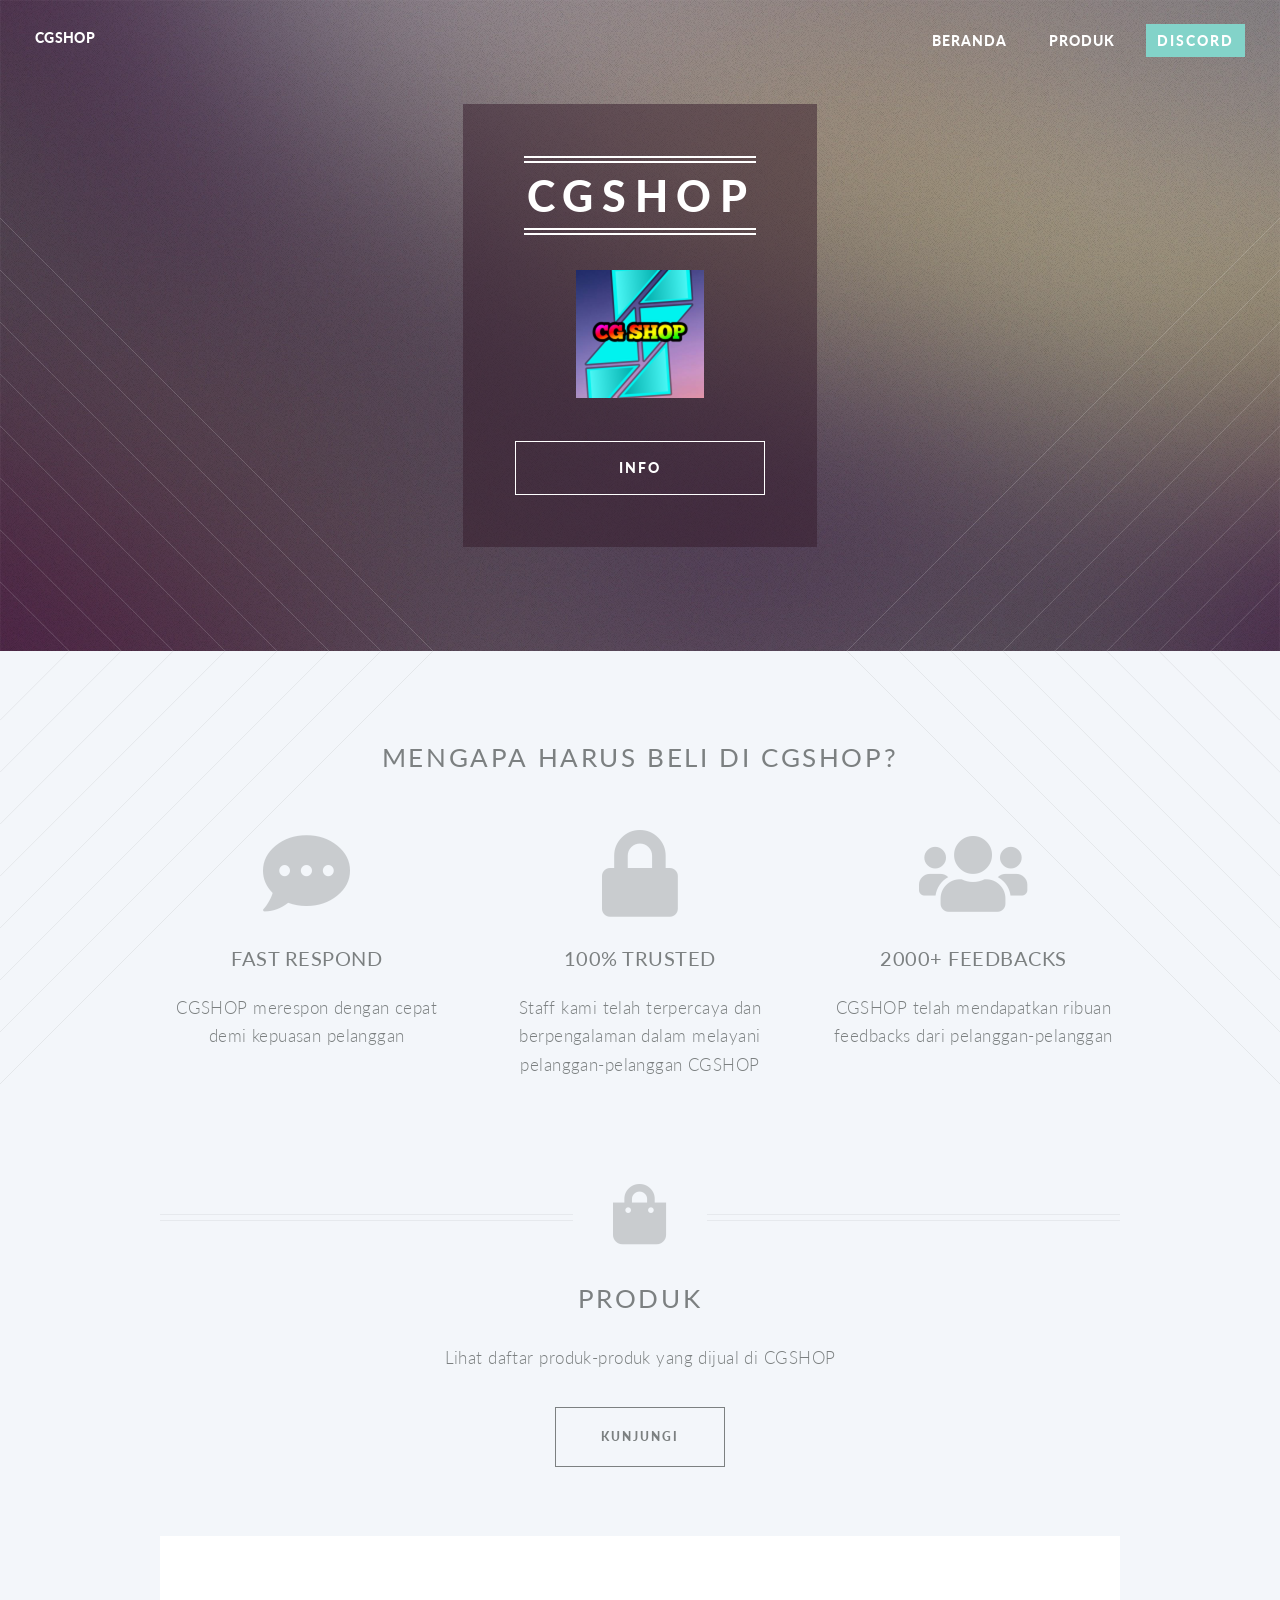
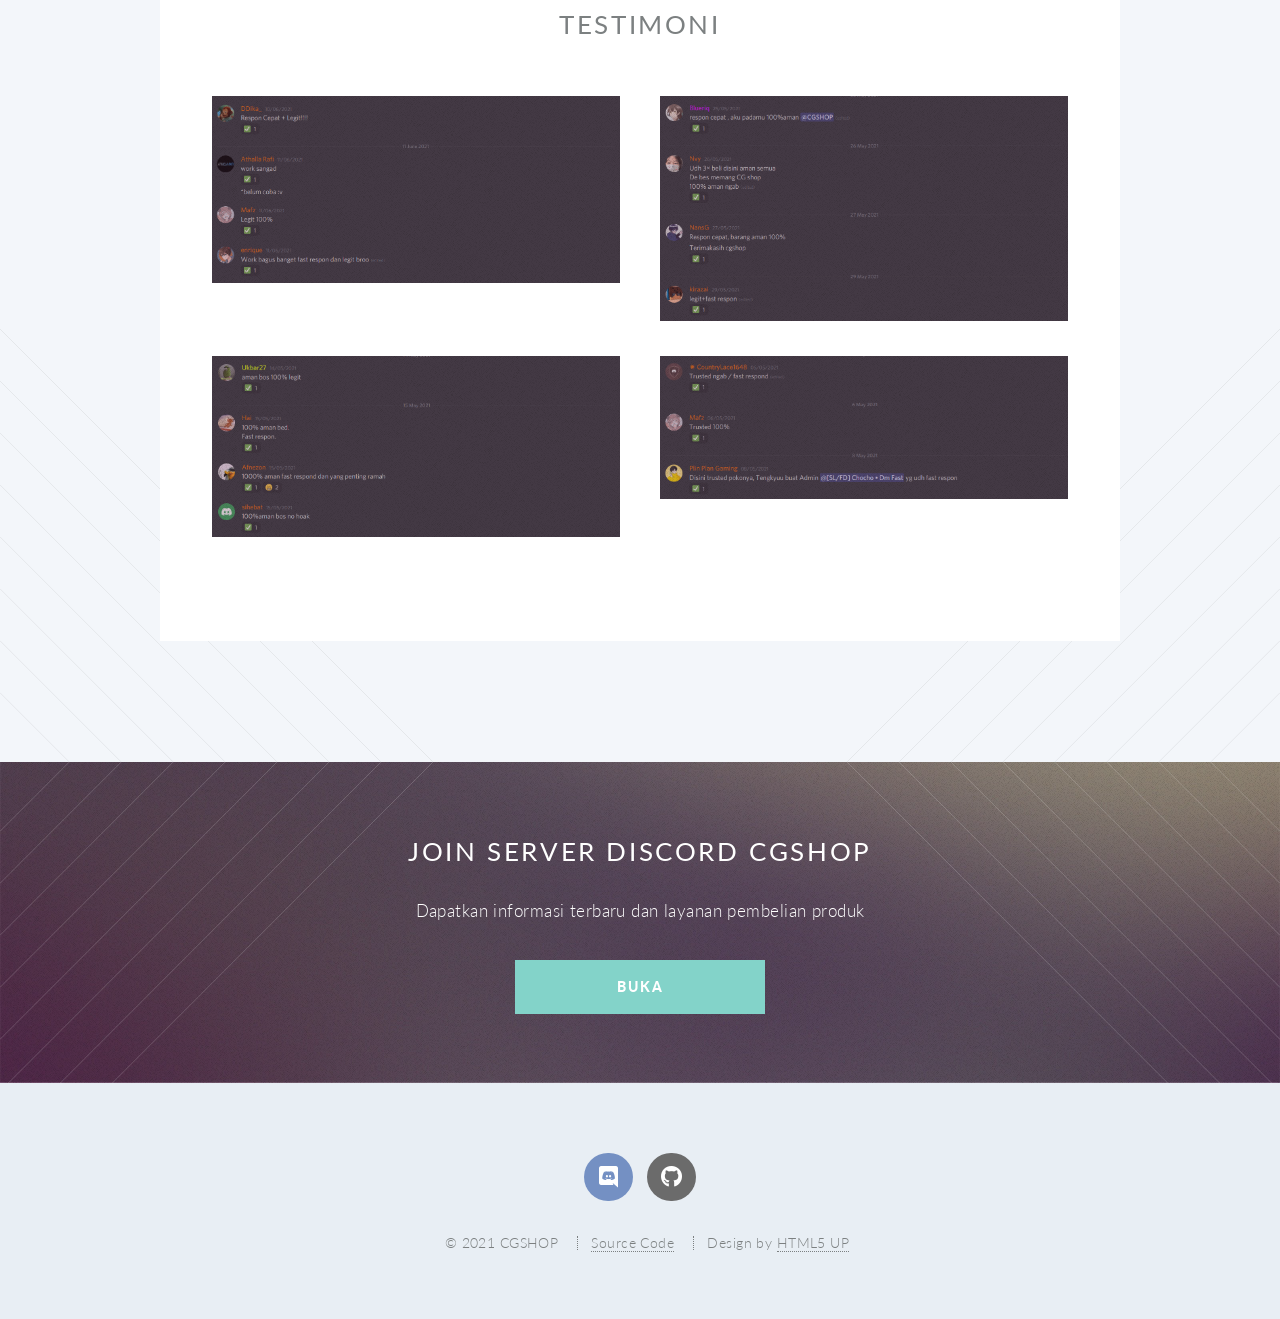
<file: index.html>
<!DOCTYPE HTML>
<!--
	Twenty by HTML5 UP
	html5up.net | @ajlkn
	Free for personal and commercial use under the CCA 3.0 license (html5up.net/license)
-->
<html>
	<head>
		<script data-ad-client="ca-pub-7359692508329150" async src="https://pagead2.googlesyndication.com/pagead/js/adsbygoogle.js"></script>
		<title>Beranda - CGSHOP</title>
		<meta charset="utf-8" />
		<meta name="viewport" content="width=device-width, initial-scale=1, user-scalable=no" />
		<meta property="og:site_name" content="WWW.CGSHOP.ORG" />
		<meta property="og:title" content="CGSHOP" />
		<meta property="og:description" content="sebuah toko produk / jasa digital dengan kualitas tinggi termurah di Indonesia dengan harga terjangkau ini banyak costumer  kami yang sangat senang dengan produk / jasa kami" />
		<meta property="og:image" content="/images/image.jpg" />
		<link rel="stylesheet" href="assets/css/main.css" />
		<link rel="shortcut icon" type="image/x-icon" href="favicon.ico" />
		<noscript><link rel="stylesheet" href="assets/css/noscript.css" /></noscript>
	</head>
	<body class="index is-preload">
		<div id="page-wrapper">

			<!-- Header -->
				<header id="header" class="alt">
					<h1 id="logo"><a href="./">CGSHOP</a></h1>
					<nav id="nav">
						<ul>
							<li class="current"><a href="./">Beranda</a></li>
							<li class="current"><a href="produk.html">Produk</a></li>
							<li><a href="https://discord.gg/S3TJFVv4W3" target="_blank" class="button primary">Discord</a></li>
						</ul>
					</nav>
				</header>

			<!-- Banner -->
				<section id="banner">

					<!--
						".inner" is set up as an inline-block so it automatically expands
						in both directions to fit whatever's inside it. This means it won't
						automatically wrap lines, so be sure to use line breaks where
						appropriate (<br />).
					-->
					<div class="inner">

						<header>
							<h2>CGSHOP</h2>
						</header>
						<p><img src="images/logo.png"></p>
						<footer>
							<ul class="buttons stacked">
								<li><a href="#main" class="button fit scrolly">Info</a></li>
							</ul>
						</footer>

					</div>

				</section>

			<!-- Main -->
				<article id="main">

					<!-- Two -->
						<section class="wrapper style1 container special">
							<h2><strong>Mengapa harus beli di CGSHOP?</strong></h2><br />
							<div class="row">
								<div class="col-4 col-12-narrower">

									<section>
										<span class="icon solid featured fa-comment-dots"></span>
										<header>
											<h3><strong>Fast Respond</strong></h3>
										</header>
										<p>CGSHOP merespon dengan cepat demi kepuasan pelanggan</p>
									</section>

								</div>
								<div class="col-4 col-12-narrower">

									<section>
										<span class="icon solid featured fa-lock"></span>
										<header>
											<h3><strong>100% Trusted</strong></h3>
										</header>
										<p>Staff kami telah terpercaya dan berpengalaman dalam melayani pelanggan-pelanggan CGSHOP</p>
									</section>

								</div>
								<div class="col-4 col-12-narrower">

									<section>
										<span class="icon solid featured fa-users"></span>
										<header>
											<h3><strong>2000+ Feedbacks</strong></h3>
										</header>
										<p>CGSHOP telah mendapatkan ribuan feedbacks dari pelanggan-pelanggan</p>
									</section>

								</div>
							</div>
						</section>

						<header class="special container">

							<header>
								<span class="icon solid fa-shopping-bag"></span>
								<h2><strong>Produk</strong></h2>
								<p>Lihat daftar produk-produk yang dijual di CGSHOP</p>
							</header><p></p>
							<footer>
								<ul class="buttons">
									<li><a href="produk.html" class="button small">Kunjungi</a></li>
								</ul>
							</footer>

						</header>

					<!-- Three -->
						<section class="wrapper style3 container special">

							<header class="major">
								<h2><strong>Testimoni</strong></h2>
							</header>

							<div class="row">
								<div class="col-6 col-12-narrower">
									<a class="image featured"><img src="images/testimoni1.png" alt="" /></a>
								</div>
								<div class="col-6 col-12-narrower">
									<a class="image featured"><img src="images/testimoni2.png" alt="" /></a>
								</div>
							</div>
							<div class="row">
								<div class="col-6 col-12-narrower">
									<a class="image featured"><img src="images/testimoni3.png" alt="" /></a>
								</div>
								<div class="col-6 col-12-narrower">
									<a class="image featured"><img src="images/testimoni4.png" alt="" /></a>
								</div>
							</div>

						</section>

				</article>

			<!-- CTA -->
				<section id="cta">

					<header>
						<h2><strong>Join server Discord CGSHOP</strong></h2>
						<p>Dapatkan informasi terbaru dan layanan pembelian produk</p>
					</header>
					<footer>
						<ul class="buttons">
							<li><a href="https://discord.gg/S3TJFVv4W3" target="_blank" class="button primary">Buka</a></li>
						</ul>
					</footer>

				</section>

			<!-- Footer -->
				<footer id="footer"></footer>

		</div>

		<!-- Scripts -->
			<script src="assets/js/jquery.min.js"></script>
			<script src="assets/js/jquery.dropotron.min.js"></script>
			<script src="assets/js/jquery.scrolly.min.js"></script>
			<script src="assets/js/jquery.scrollex.min.js"></script>
			<script src="assets/js/browser.min.js"></script>
			<script src="assets/js/breakpoints.min.js"></script>
			<script src="assets/js/util.js"></script>
			<script src="assets/js/main.js"></script>

			<script>
				$(function () {
					$("#footer").load("assets/includes/footer.html");
				});
			</script>

	</body>
</html>
</file>
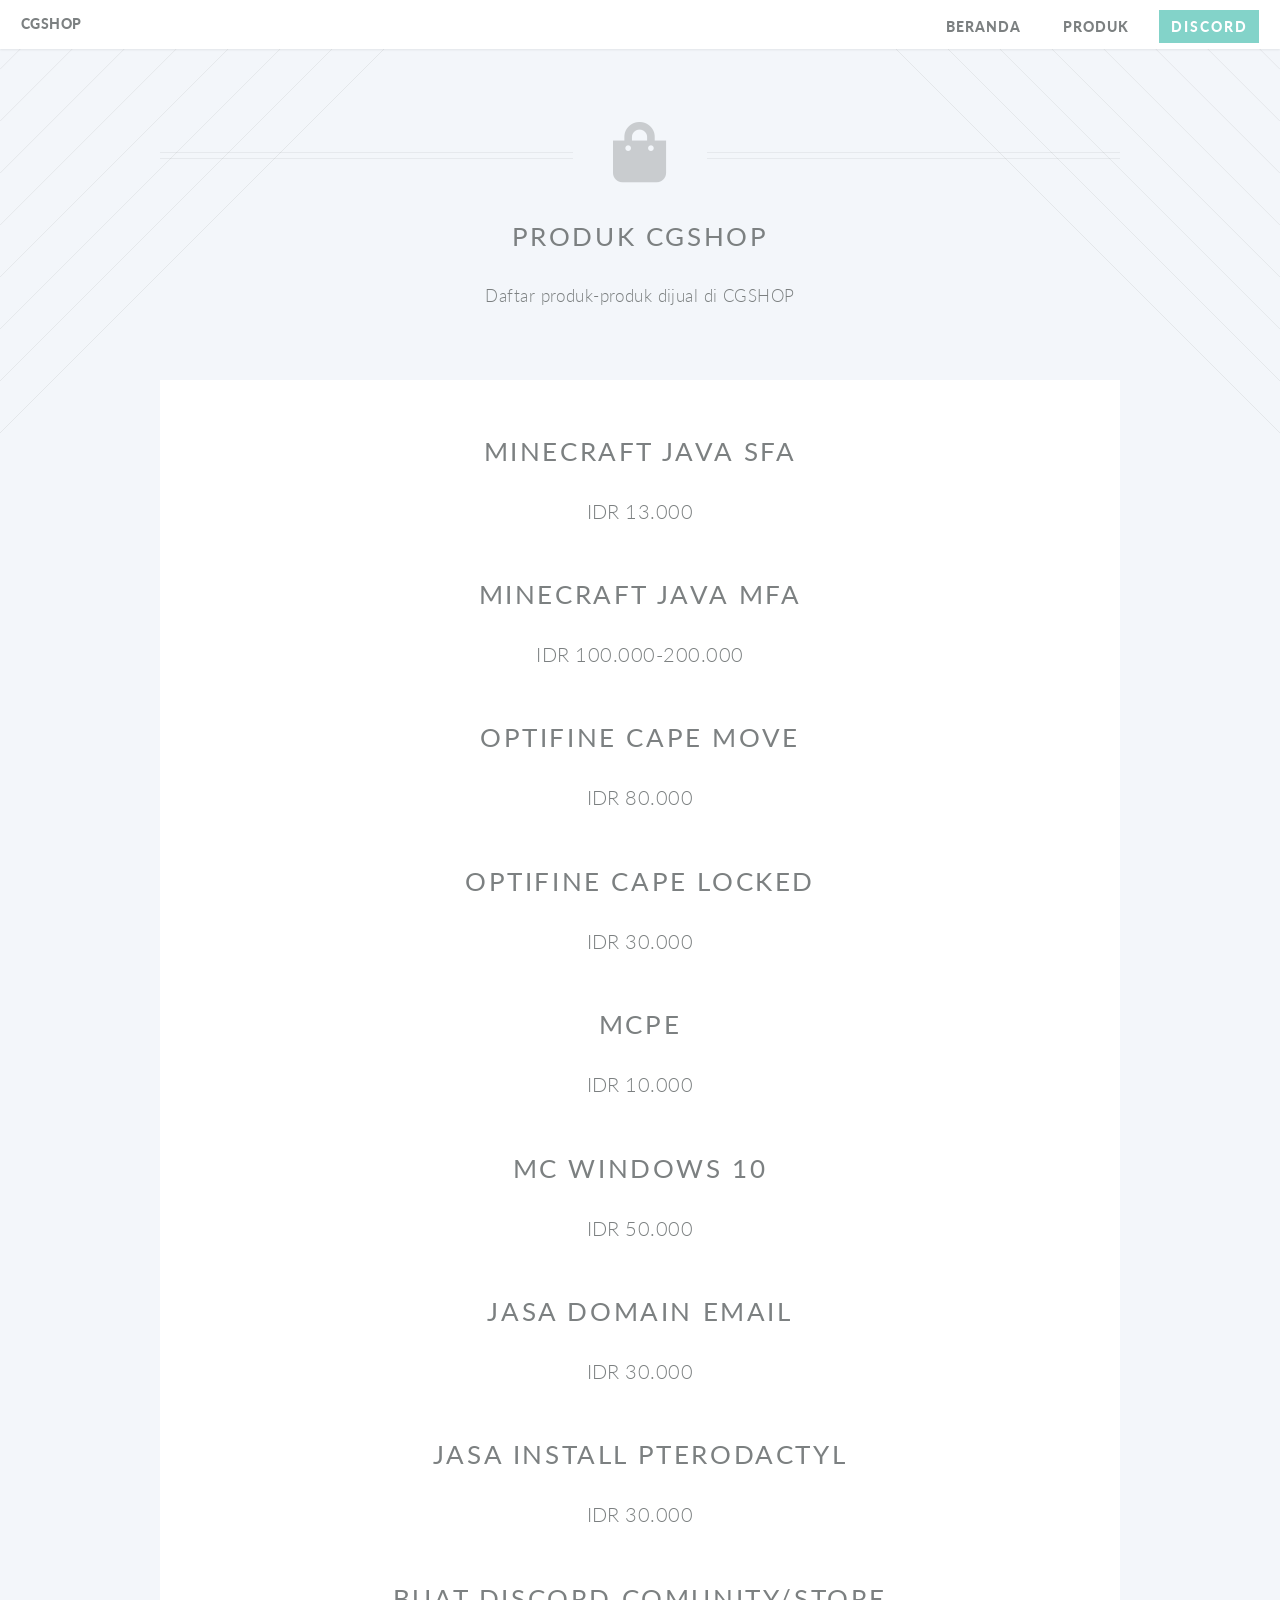
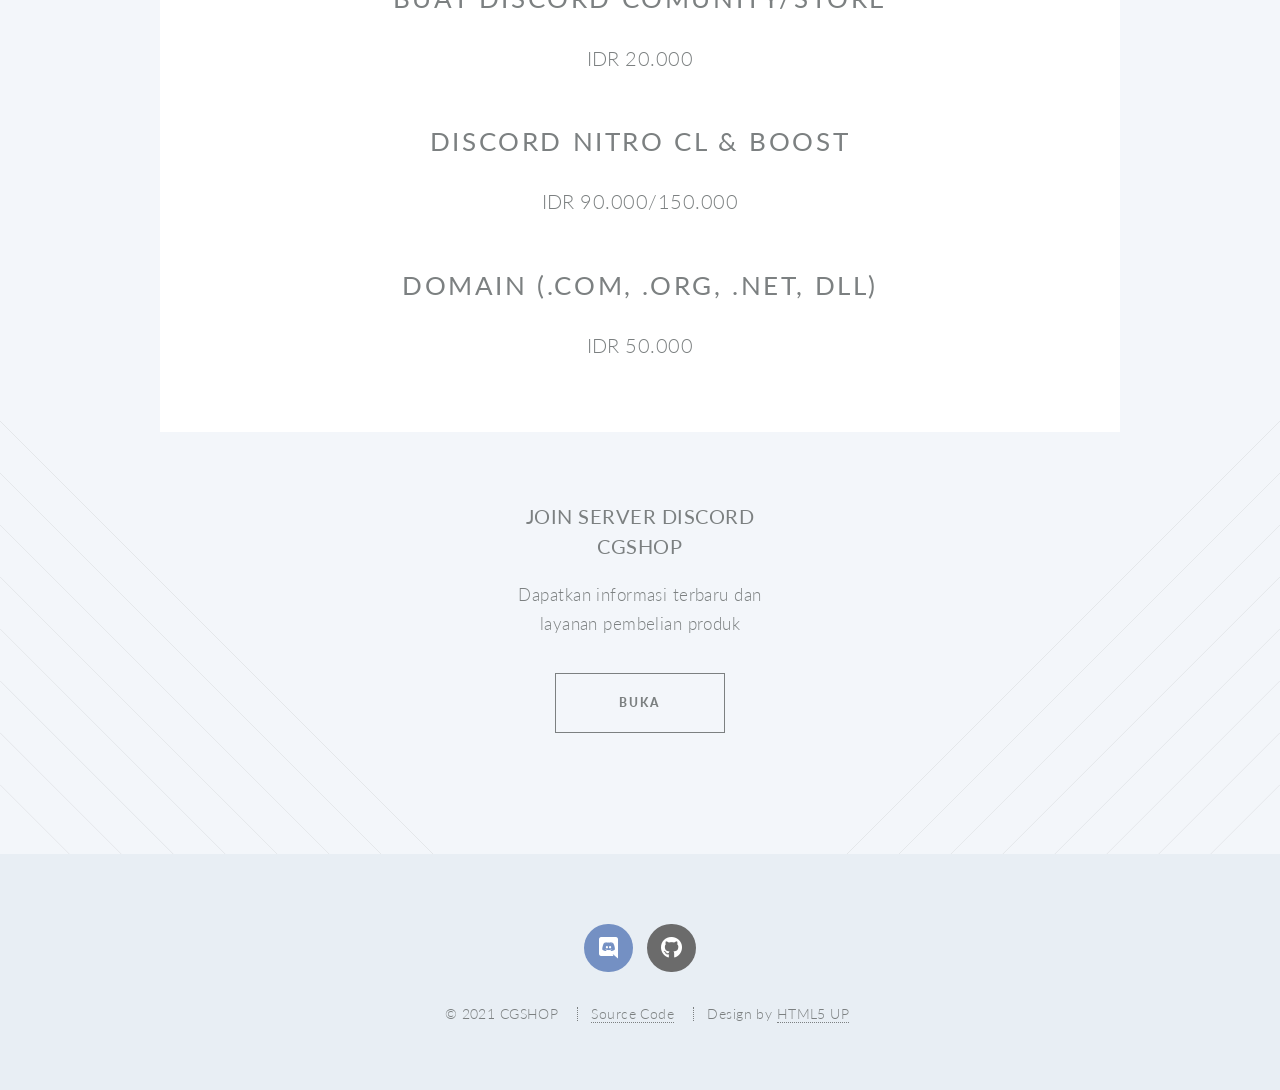
<file: produk.html>
<!DOCTYPE HTML>
<!--
	Twenty by HTML5 UP
	html5up.net | @ajlkn
	Free for personal and commercial use under the CCA 3.0 license (html5up.net/license)
-->
<html>
	<head>
		<title>Produk - CGSHOP</title>
		<meta charset="utf-8" />
		<meta name="viewport" content="width=device-width, initial-scale=1, user-scalable=no" />
		<meta property="og:site_name" content="CGSHOP" />
		<meta property="og:title" content="Produk - CGSHOP" />
		<meta property="og:description" content="Daftar produk-produk dijual di CGSHOP" />
		<meta property="og:image" content="/images/image.jpg" />
		<link rel="stylesheet" href="assets/css/main.css" />
		<link rel="shortcut icon" type="image/x-icon" href="favicon.ico" />
		<noscript><link rel="stylesheet" href="assets/css/noscript.css" /></noscript>
	</head>
	<body class="no-sidebar is-preload">
		<div id="page-wrapper">

			<!-- Header -->
				<header id="header">
					<h1 id="logo"><a href="./">CGSHOP</a></h1>
					<nav id="nav">
						<ul>
							<li class="current"><a href="./">Beranda</a></li>
							<li class="current"><a href="produk.html">Produk</a></li>
							<li><a href="https://discord.gg/S3TJFVv4W3" target="_blank" class="button primary">Discord</a></li>
						</ul>
					</nav>
				</header>

			<!-- Main -->
				<article id="main">

					<header class="special container">
						<span class="icon solid fa-shopping-bag"></span>
						<h2><strong>Produk CGSHOP</strong></h2>
						<p>Daftar produk-produk dijual di CGSHOP</p>
					</header>

					<!-- One -->
						<section class="wrapper style4 container">

							<!-- Content -->
								<div class="content" style="text-align: center;">
									<section>
										<header>
											<h2><strong>Minecraft Java SFA</strong></h2>
										</header>
										<h3>IDR 13.000</h3>
									</section><br />
									<section>
										<header>
											<h2><strong>Minecraft Java MFA</strong></h2>
										</header>
										<h3>IDR 100.000-200.000</h3>
									</section><br />
									<section>
										<header>
											<h2><strong>OptiFine Cape Move</strong></h2>
										</header>
										<h3>IDR 80.000</h3>
									</section><br />
									<section>
										<header>
											<h2><strong>OptiFine Cape Locked</strong></h2>
										</header>
										<h3>IDR 30.000</h3>
									</section><br />
									<section>
										<header>
											<h2><strong>MCPE</strong></h2>
										</header>
										<h3>IDR 10.000</h3>
									</section><br />
									<section>
										<header>
											<h2><strong>MC Windows 10</strong></h2>
										</header>
										<h3>IDR 50.000</h3>
									</section><br />
									<section>
										<header>
											<h2><strong>Jasa Domain Email</strong></h2>
										</header>
										<h3>IDR 30.000</h3>
									</section><br />
									<section>
										<header>
											<h2><strong>Jasa Install Pterodactyl</strong></h2>
										</header>
										<h3>IDR 30.000</h3>
									</section><br />
									<section>
										<header>
											<h2><strong>Buat Discord Comunity/Store</strong></h2>
										</header>
										<h3>IDR 20.000</h3>
									</section><br />
									<section>
										<header>
											<h2><strong>Discord Nitro Cl & Boost</strong></h2>
										</header>
										<h3>IDR 90.000/150.000</h3>
									</section><br />
									<section>
										<header>
											<h2><strong>Domain (.com, .org, .net, dll)</strong></h2>
										</header>
										<h3>IDR 50.000</h3>
									</section>
								</div>

						</section>

					<!-- Two -->
						<section class="wrapper style1 container special">
							<div class="row">
								<div class="col-4 col-12-narrower" style="margin: auto;">

									<section>
										<header>
											<h3><strong>Join server Discord CGSHOP</strong></h3>
										</header>
										<p>Dapatkan informasi terbaru dan layanan pembelian produk</p>
										<footer>
											<ul class="buttons">
												<li><a href="https://discord.gg/S3TJFVv4W3" target="_blank" class="button small">Buka</a></li>
											</ul>
										</footer>
									</section>

								</div>
							</div>
						</section>

				</article>

			<!-- Footer -->
				<footer id="footer"></footer>

		</div>

		<!-- Scripts -->
			<script src="assets/js/jquery.min.js"></script>
			<script src="assets/js/jquery.dropotron.min.js"></script>
			<script src="assets/js/jquery.scrolly.min.js"></script>
			<script src="assets/js/jquery.scrollex.min.js"></script>
			<script src="assets/js/browser.min.js"></script>
			<script src="assets/js/breakpoints.min.js"></script>
			<script src="assets/js/util.js"></script>
			<script src="assets/js/main.js"></script>

			<script>
				$(function () {
					$("#footer").load("assets/includes/footer.html");
				});
			</script>

	</body>
</html>
</file>
<file: assets/css/noscript.css>
/*
	Twenty by HTML5 UP
	html5up.net | @ajlkn
	Free for personal and commercial use under the CCA 3.0 license (html5up.net/license)
*/

/* Banner */

	#banner .inner {
		opacity: 1;
	}
</file>
<file: assets/css/main.css>
@import url("fontawesome-all.min.css");
@import url("https://fonts.googleapis.com/css?family=Lato:300,400,900");

/*
	Twenty by HTML5 UP
	html5up.net | @ajlkn
	Free for personal and commercial use under the CCA 3.0 license (html5up.net/license)
*/

html, body, div, span, applet, object,
iframe, h1, h2, h3, h4, h5, h6, p, blockquote,
pre, a, abbr, acronym, address, big, cite,
code, del, dfn, em, img, ins, kbd, q, s, samp,
small, strike, strong, sub, sup, tt, var, b,
u, i, center, dl, dt, dd, ol, ul, li, fieldset,
form, label, legend, table, caption, tbody,
tfoot, thead, tr, th, td, article, aside,
canvas, details, embed, figure, figcaption,
footer, header, hgroup, menu, nav, output, ruby,
section, summary, time, mark, audio, video {
	margin: 0;
	padding: 0;
	border: 0;
	font-size: 100%;
	font: inherit;
	vertical-align: baseline;
	-webkit-touch-callout: none;
	-webkit-user-select: none;
	-khtml-user-select: none;
	-moz-user-select: none;
	-ms-user-select: none;
	user-select: none;}

article, aside, details, figcaption, figure,
footer, header, hgroup, menu, nav, section {
	display: block;}

body {
	line-height: 1;
}

ol, ul {
	list-style: none;
}

blockquote, q {
	quotes: none;
}

	blockquote:before, blockquote:after, q:before, q:after {
		content: '';
		content: none;
	}

table {
	border-collapse: collapse;
	border-spacing: 0;
}

body {
	-webkit-text-size-adjust: none;
}

mark {
	background-color: transparent;
	color: inherit;
}

input::-moz-focus-inner {
	border: 0;
	padding: 0;
}

input, select, textarea {
	-moz-appearance: none;
	-webkit-appearance: none;
	-ms-appearance: none;
	appearance: none;
}

/* Basic */

	html {
		box-sizing: border-box;
	}

	*, *:before, *:after {
		box-sizing: inherit;
	}

	body {
		background: #f3f6fa;
	}

		body.is-preload *, body.is-preload *:before, body.is-preload *:after {
			-moz-animation: none !important;
			-webkit-animation: none !important;
			-ms-animation: none !important;
			animation: none !important;
			-moz-transition: none !important;
			-webkit-transition: none !important;
			-ms-transition: none !important;
			transition: none !important;
		}

	body, input, select, textarea {
		color: #7c8081;
		font-family: 'Lato', sans-serif;
		font-size: 15pt;
		font-weight: 300;
		letter-spacing: 0.025em;
		line-height: 1.75em;
	}

	a {
		-moz-transition: color 0.2s ease-in-out, border-color 0.2s ease-in-out, background-color 0.2s ease-in-out;
		-webkit-transition: color 0.2s ease-in-out, border-color 0.2s ease-in-out, background-color 0.2s ease-in-out;
		-ms-transition: color 0.2s ease-in-out, border-color 0.2s ease-in-out, background-color 0.2s ease-in-out;
		transition: color 0.2s ease-in-out, border-color 0.2s ease-in-out, background-color 0.2s ease-in-out;
		color: #3fb1a3;
		text-decoration: none;
		border-bottom: dotted 1px;
	}

		a:hover {
			border-bottom-color: transparent;
		}

	strong, b {
		font-weight: 400;
	}

	p, ul, ol, dl, table, blockquote {
		margin: 0 0 2em 0;
	}

	h1, h2, h3, h4, h5, h6 {
		color: inherit;
		font-weight: 300;
		line-height: 1.75em;
		margin-bottom: 1em;
		text-transform: uppercase;
	}

		h1 a, h2 a, h3 a, h4 a, h5 a, h6 a {
			color: inherit;
			text-decoration: none;
			border: 0;
		}

	h2 {
		font-size: 1.5em;
		letter-spacing: 0.1em;
	}

	h3 {
		font-size: 1.15em;
		letter-spacing: 0.025em;
	}

	sub {
		font-size: 0.8em;
		position: relative;
		top: 0.5em;
	}

	sup {
		font-size: 0.8em;
		position: relative;
		top: -0.5em;
	}

	hr {
		border-top: solid 1px rgba(124, 128, 129, 0.2);
		border: 0;
		margin-bottom: 1.5em;
	}

	blockquote {
		border-left: solid 0.5em rgba(124, 128, 129, 0.2);
		font-style: italic;
		padding: 1em 0 1em 2em;
	}

/* Container */

	.container {
		margin: 0 auto;
		max-width: 100%;
		width: 1400px;
	}

		.container.medium {
			width: 1050px;
		}

		@media screen and (max-width: 1680px) {

			.container {
				width: 1200px;
			}

				.container.medium {
					width: 900px;
				}

		}

		@media screen and (max-width: 1280px) {

			.container {
				width: 960px;
			}

				.container.medium {
					width: 735px;
				}

		}

		@media screen and (max-width: 980px) {

			.container {
				width: 95%;
			}

				.container.medium {
					width: 71.25%;
				}

		}

		@media screen and (max-width: 840px) {

			.container {
				width: 95%;
			}

				.container.medium {
					width: 95%;
				}

		}

		@media screen and (max-width: 736px) {

			.container {
				width: 100%;
			}

				.container.medium {
					width: 100%;
				}

		}

/* Row */

	.row {
		display: flex;
		flex-wrap: wrap;
		box-sizing: border-box;
		align-items: stretch;
	}

		.row > * {
			box-sizing: border-box;
		}

		.row.gtr-uniform > * > :last-child {
			margin-bottom: 0;
		}

		.row.aln-left {
			justify-content: flex-start;
		}

		.row.aln-center {
			justify-content: center;
		}

		.row.aln-right {
			justify-content: flex-end;
		}

		.row.aln-top {
			align-items: flex-start;
		}

		.row.aln-middle {
			align-items: center;
		}

		.row.aln-bottom {
			align-items: flex-end;
		}

		.row > .imp {
			order: -1;
		}

		.row > .col-1 {
			width: 8.33333%;
		}

		.row > .off-1 {
			margin-left: 8.33333%;
		}

		.row > .col-2 {
			width: 16.66667%;
		}

		.row > .off-2 {
			margin-left: 16.66667%;
		}

		.row > .col-3 {
			width: 25%;
		}

		.row > .off-3 {
			margin-left: 25%;
		}

		.row > .col-4 {
			width: 33.33333%;
		}

		.row > .off-4 {
			margin-left: 33.33333%;
		}

		.row > .col-5 {
			width: 41.66667%;
		}

		.row > .off-5 {
			margin-left: 41.66667%;
		}

		.row > .col-6 {
			width: 50%;
		}

		.row > .off-6 {
			margin-left: 50%;
		}

		.row > .col-7 {
			width: 58.33333%;
		}

		.row > .off-7 {
			margin-left: 58.33333%;
		}

		.row > .col-8 {
			width: 66.66667%;
		}

		.row > .off-8 {
			margin-left: 66.66667%;
		}

		.row > .col-9 {
			width: 75%;
		}

		.row > .off-9 {
			margin-left: 75%;
		}

		.row > .col-10 {
			width: 83.33333%;
		}

		.row > .off-10 {
			margin-left: 83.33333%;
		}

		.row > .col-11 {
			width: 91.66667%;
		}

		.row > .off-11 {
			margin-left: 91.66667%;
		}

		.row > .col-12 {
			width: 100%;
		}

		.row > .off-12 {
			margin-left: 100%;
		}

		.row.gtr-0 {
			margin-top: 0px;
			margin-left: 0px;
		}

			.row.gtr-0 > * {
				padding: 0px 0 0 0px;
			}

			.row.gtr-0.gtr-uniform {
				margin-top: 0px;
			}

				.row.gtr-0.gtr-uniform > * {
					padding-top: 0px;
				}

		.row.gtr-25 {
			margin-top: -12.5px;
			margin-left: -12.5px;
		}

			.row.gtr-25 > * {
				padding: 12.5px 0 0 12.5px;
			}

			.row.gtr-25.gtr-uniform {
				margin-top: -12.5px;
			}

				.row.gtr-25.gtr-uniform > * {
					padding-top: 12.5px;
				}

		.row.gtr-50 {
			margin-top: -25px;
			margin-left: -25px;
		}

			.row.gtr-50 > * {
				padding: 25px 0 0 25px;
			}

			.row.gtr-50.gtr-uniform {
				margin-top: -25px;
			}

				.row.gtr-50.gtr-uniform > * {
					padding-top: 25px;
				}

		.row {
			margin-top: -50px;
			margin-left: -50px;
		}

			.row > * {
				padding: 50px 0 0 50px;
			}

			.row.gtr-uniform {
				margin-top: -50px;
			}

				.row.gtr-uniform > * {
					padding-top: 50px;
				}

		.row.gtr-150 {
			margin-top: -75px;
			margin-left: -75px;
		}

			.row.gtr-150 > * {
				padding: 75px 0 0 75px;
			}

			.row.gtr-150.gtr-uniform {
				margin-top: -75px;
			}

				.row.gtr-150.gtr-uniform > * {
					padding-top: 75px;
				}

		.row.gtr-200 {
			margin-top: -100px;
			margin-left: -100px;
		}

			.row.gtr-200 > * {
				padding: 100px 0 0 100px;
			}

			.row.gtr-200.gtr-uniform {
				margin-top: -100px;
			}

				.row.gtr-200.gtr-uniform > * {
					padding-top: 100px;
				}

		@media screen and (max-width: 1680px) {

			.row {
				display: flex;
				flex-wrap: wrap;
				box-sizing: border-box;
				align-items: stretch;
			}

				.row > * {
					box-sizing: border-box;
				}

				.row.gtr-uniform > * > :last-child {
					margin-bottom: 0;
				}

				.row.aln-left {
					justify-content: flex-start;
				}

				.row.aln-center {
					justify-content: center;
				}

				.row.aln-right {
					justify-content: flex-end;
				}

				.row.aln-top {
					align-items: flex-start;
				}

				.row.aln-middle {
					align-items: center;
				}

				.row.aln-bottom {
					align-items: flex-end;
				}

				.row > .imp-wide {
					order: -1;
				}

				.row > .col-1-wide {
					width: 8.33333%;
				}

				.row > .off-1-wide {
					margin-left: 8.33333%;
				}

				.row > .col-2-wide {
					width: 16.66667%;
				}

				.row > .off-2-wide {
					margin-left: 16.66667%;
				}

				.row > .col-3-wide {
					width: 25%;
				}

				.row > .off-3-wide {
					margin-left: 25%;
				}

				.row > .col-4-wide {
					width: 33.33333%;
				}

				.row > .off-4-wide {
					margin-left: 33.33333%;
				}

				.row > .col-5-wide {
					width: 41.66667%;
				}

				.row > .off-5-wide {
					margin-left: 41.66667%;
				}

				.row > .col-6-wide {
					width: 50%;
				}

				.row > .off-6-wide {
					margin-left: 50%;
				}

				.row > .col-7-wide {
					width: 58.33333%;
				}

				.row > .off-7-wide {
					margin-left: 58.33333%;
				}

				.row > .col-8-wide {
					width: 66.66667%;
				}

				.row > .off-8-wide {
					margin-left: 66.66667%;
				}

				.row > .col-9-wide {
					width: 75%;
				}

				.row > .off-9-wide {
					margin-left: 75%;
				}

				.row > .col-10-wide {
					width: 83.33333%;
				}

				.row > .off-10-wide {
					margin-left: 83.33333%;
				}

				.row > .col-11-wide {
					width: 91.66667%;
				}

				.row > .off-11-wide {
					margin-left: 91.66667%;
				}

				.row > .col-12-wide {
					width: 100%;
				}

				.row > .off-12-wide {
					margin-left: 100%;
				}

				.row.gtr-0 {
					margin-top: 0px;
					margin-left: 0px;
				}

					.row.gtr-0 > * {
						padding: 0px 0 0 0px;
					}

					.row.gtr-0.gtr-uniform {
						margin-top: 0px;
					}

						.row.gtr-0.gtr-uniform > * {
							padding-top: 0px;
						}

				.row.gtr-25 {
					margin-top: -10px;
					margin-left: -10px;
				}

					.row.gtr-25 > * {
						padding: 10px 0 0 10px;
					}

					.row.gtr-25.gtr-uniform {
						margin-top: -10px;
					}

						.row.gtr-25.gtr-uniform > * {
							padding-top: 10px;
						}

				.row.gtr-50 {
					margin-top: -20px;
					margin-left: -20px;
				}

					.row.gtr-50 > * {
						padding: 20px 0 0 20px;
					}

					.row.gtr-50.gtr-uniform {
						margin-top: -20px;
					}

						.row.gtr-50.gtr-uniform > * {
							padding-top: 20px;
						}

				.row {
					margin-top: -40px;
					margin-left: -40px;
				}

					.row > * {
						padding: 40px 0 0 40px;
					}

					.row.gtr-uniform {
						margin-top: -40px;
					}

						.row.gtr-uniform > * {
							padding-top: 40px;
						}

				.row.gtr-150 {
					margin-top: -60px;
					margin-left: -60px;
				}

					.row.gtr-150 > * {
						padding: 60px 0 0 60px;
					}

					.row.gtr-150.gtr-uniform {
						margin-top: -60px;
					}

						.row.gtr-150.gtr-uniform > * {
							padding-top: 60px;
						}

				.row.gtr-200 {
					margin-top: -80px;
					margin-left: -80px;
				}

					.row.gtr-200 > * {
						padding: 80px 0 0 80px;
					}

					.row.gtr-200.gtr-uniform {
						margin-top: -80px;
					}

						.row.gtr-200.gtr-uniform > * {
							padding-top: 80px;
						}

		}

		@media screen and (max-width: 1280px) {

			.row {
				display: flex;
				flex-wrap: wrap;
				box-sizing: border-box;
				align-items: stretch;
			}

				.row > * {
					box-sizing: border-box;
				}

				.row.gtr-uniform > * > :last-child {
					margin-bottom: 0;
				}

				.row.aln-left {
					justify-content: flex-start;
				}

				.row.aln-center {
					justify-content: center;
				}

				.row.aln-right {
					justify-content: flex-end;
				}

				.row.aln-top {
					align-items: flex-start;
				}

				.row.aln-middle {
					align-items: center;
				}

				.row.aln-bottom {
					align-items: flex-end;
				}

				.row > .imp-normal {
					order: -1;
				}

				.row > .col-1-normal {
					width: 8.33333%;
				}

				.row > .off-1-normal {
					margin-left: 8.33333%;
				}

				.row > .col-2-normal {
					width: 16.66667%;
				}

				.row > .off-2-normal {
					margin-left: 16.66667%;
				}

				.row > .col-3-normal {
					width: 25%;
				}

				.row > .off-3-normal {
					margin-left: 25%;
				}

				.row > .col-4-normal {
					width: 33.33333%;
				}

				.row > .off-4-normal {
					margin-left: 33.33333%;
				}

				.row > .col-5-normal {
					width: 41.66667%;
				}

				.row > .off-5-normal {
					margin-left: 41.66667%;
				}

				.row > .col-6-normal {
					width: 50%;
				}

				.row > .off-6-normal {
					margin-left: 50%;
				}

				.row > .col-7-normal {
					width: 58.33333%;
				}

				.row > .off-7-normal {
					margin-left: 58.33333%;
				}

				.row > .col-8-normal {
					width: 66.66667%;
				}

				.row > .off-8-normal {
					margin-left: 66.66667%;
				}

				.row > .col-9-normal {
					width: 75%;
				}

				.row > .off-9-normal {
					margin-left: 75%;
				}

				.row > .col-10-normal {
					width: 83.33333%;
				}

				.row > .off-10-normal {
					margin-left: 83.33333%;
				}

				.row > .col-11-normal {
					width: 91.66667%;
				}

				.row > .off-11-normal {
					margin-left: 91.66667%;
				}

				.row > .col-12-normal {
					width: 100%;
				}

				.row > .off-12-normal {
					margin-left: 100%;
				}

				.row.gtr-0 {
					margin-top: 0px;
					margin-left: 0px;
				}

					.row.gtr-0 > * {
						padding: 0px 0 0 0px;
					}

					.row.gtr-0.gtr-uniform {
						margin-top: 0px;
					}

						.row.gtr-0.gtr-uniform > * {
							padding-top: 0px;
						}

				.row.gtr-25 {
					margin-top: -10px;
					margin-left: -10px;
				}

					.row.gtr-25 > * {
						padding: 10px 0 0 10px;
					}

					.row.gtr-25.gtr-uniform {
						margin-top: -10px;
					}

						.row.gtr-25.gtr-uniform > * {
							padding-top: 10px;
						}

				.row.gtr-50 {
					margin-top: -20px;
					margin-left: -20px;
				}

					.row.gtr-50 > * {
						padding: 20px 0 0 20px;
					}

					.row.gtr-50.gtr-uniform {
						margin-top: -20px;
					}

						.row.gtr-50.gtr-uniform > * {
							padding-top: 20px;
						}

				.row {
					margin-top: -40px;
					margin-left: -40px;
				}

					.row > * {
						padding: 40px 0 0 40px;
					}

					.row.gtr-uniform {
						margin-top: -40px;
					}

						.row.gtr-uniform > * {
							padding-top: 40px;
						}

				.row.gtr-150 {
					margin-top: -60px;
					margin-left: -60px;
				}

					.row.gtr-150 > * {
						padding: 60px 0 0 60px;
					}

					.row.gtr-150.gtr-uniform {
						margin-top: -60px;
					}

						.row.gtr-150.gtr-uniform > * {
							padding-top: 60px;
						}

				.row.gtr-200 {
					margin-top: -80px;
					margin-left: -80px;
				}

					.row.gtr-200 > * {
						padding: 80px 0 0 80px;
					}

					.row.gtr-200.gtr-uniform {
						margin-top: -80px;
					}

						.row.gtr-200.gtr-uniform > * {
							padding-top: 80px;
						}

		}

		@media screen and (max-width: 980px) {

			.row {
				display: flex;
				flex-wrap: wrap;
				box-sizing: border-box;
				align-items: stretch;
			}

				.row > * {
					box-sizing: border-box;
				}

				.row.gtr-uniform > * > :last-child {
					margin-bottom: 0;
				}

				.row.aln-left {
					justify-content: flex-start;
				}

				.row.aln-center {
					justify-content: center;
				}

				.row.aln-right {
					justify-content: flex-end;
				}

				.row.aln-top {
					align-items: flex-start;
				}

				.row.aln-middle {
					align-items: center;
				}

				.row.aln-bottom {
					align-items: flex-end;
				}

				.row > .imp-narrow {
					order: -1;
				}

				.row > .col-1-narrow {
					width: 8.33333%;
				}

				.row > .off-1-narrow {
					margin-left: 8.33333%;
				}

				.row > .col-2-narrow {
					width: 16.66667%;
				}

				.row > .off-2-narrow {
					margin-left: 16.66667%;
				}

				.row > .col-3-narrow {
					width: 25%;
				}

				.row > .off-3-narrow {
					margin-left: 25%;
				}

				.row > .col-4-narrow {
					width: 33.33333%;
				}

				.row > .off-4-narrow {
					margin-left: 33.33333%;
				}

				.row > .col-5-narrow {
					width: 41.66667%;
				}

				.row > .off-5-narrow {
					margin-left: 41.66667%;
				}

				.row > .col-6-narrow {
					width: 50%;
				}

				.row > .off-6-narrow {
					margin-left: 50%;
				}

				.row > .col-7-narrow {
					width: 58.33333%;
				}

				.row > .off-7-narrow {
					margin-left: 58.33333%;
				}

				.row > .col-8-narrow {
					width: 66.66667%;
				}

				.row > .off-8-narrow {
					margin-left: 66.66667%;
				}

				.row > .col-9-narrow {
					width: 75%;
				}

				.row > .off-9-narrow {
					margin-left: 75%;
				}

				.row > .col-10-narrow {
					width: 83.33333%;
				}

				.row > .off-10-narrow {
					margin-left: 83.33333%;
				}

				.row > .col-11-narrow {
					width: 91.66667%;
				}

				.row > .off-11-narrow {
					margin-left: 91.66667%;
				}

				.row > .col-12-narrow {
					width: 100%;
				}

				.row > .off-12-narrow {
					margin-left: 100%;
				}

				.row.gtr-0 {
					margin-top: 0px;
					margin-left: 0px;
				}

					.row.gtr-0 > * {
						padding: 0px 0 0 0px;
					}

					.row.gtr-0.gtr-uniform {
						margin-top: 0px;
					}

						.row.gtr-0.gtr-uniform > * {
							padding-top: 0px;
						}

				.row.gtr-25 {
					margin-top: -7.5px;
					margin-left: -7.5px;
				}

					.row.gtr-25 > * {
						padding: 7.5px 0 0 7.5px;
					}

					.row.gtr-25.gtr-uniform {
						margin-top: -7.5px;
					}

						.row.gtr-25.gtr-uniform > * {
							padding-top: 7.5px;
						}

				.row.gtr-50 {
					margin-top: -15px;
					margin-left: -15px;
				}

					.row.gtr-50 > * {
						padding: 15px 0 0 15px;
					}

					.row.gtr-50.gtr-uniform {
						margin-top: -15px;
					}

						.row.gtr-50.gtr-uniform > * {
							padding-top: 15px;
						}

				.row {
					margin-top: -30px;
					margin-left: -30px;
				}

					.row > * {
						padding: 30px 0 0 30px;
					}

					.row.gtr-uniform {
						margin-top: -30px;
					}

						.row.gtr-uniform > * {
							padding-top: 30px;
						}

				.row.gtr-150 {
					margin-top: -45px;
					margin-left: -45px;
				}

					.row.gtr-150 > * {
						padding: 45px 0 0 45px;
					}

					.row.gtr-150.gtr-uniform {
						margin-top: -45px;
					}

						.row.gtr-150.gtr-uniform > * {
							padding-top: 45px;
						}

				.row.gtr-200 {
					margin-top: -60px;
					margin-left: -60px;
				}

					.row.gtr-200 > * {
						padding: 60px 0 0 60px;
					}

					.row.gtr-200.gtr-uniform {
						margin-top: -60px;
					}

						.row.gtr-200.gtr-uniform > * {
							padding-top: 60px;
						}

		}

		@media screen and (max-width: 840px) {

			.row {
				display: flex;
				flex-wrap: wrap;
				box-sizing: border-box;
				align-items: stretch;
			}

				.row > * {
					box-sizing: border-box;
				}

				.row.gtr-uniform > * > :last-child {
					margin-bottom: 0;
				}

				.row.aln-left {
					justify-content: flex-start;
				}

				.row.aln-center {
					justify-content: center;
				}

				.row.aln-right {
					justify-content: flex-end;
				}

				.row.aln-top {
					align-items: flex-start;
				}

				.row.aln-middle {
					align-items: center;
				}

				.row.aln-bottom {
					align-items: flex-end;
				}

				.row > .imp-narrower {
					order: -1;
				}

				.row > .col-1-narrower {
					width: 8.33333%;
				}

				.row > .off-1-narrower {
					margin-left: 8.33333%;
				}

				.row > .col-2-narrower {
					width: 16.66667%;
				}

				.row > .off-2-narrower {
					margin-left: 16.66667%;
				}

				.row > .col-3-narrower {
					width: 25%;
				}

				.row > .off-3-narrower {
					margin-left: 25%;
				}

				.row > .col-4-narrower {
					width: 33.33333%;
				}

				.row > .off-4-narrower {
					margin-left: 33.33333%;
				}

				.row > .col-5-narrower {
					width: 41.66667%;
				}

				.row > .off-5-narrower {
					margin-left: 41.66667%;
				}

				.row > .col-6-narrower {
					width: 50%;
				}

				.row > .off-6-narrower {
					margin-left: 50%;
				}

				.row > .col-7-narrower {
					width: 58.33333%;
				}

				.row > .off-7-narrower {
					margin-left: 58.33333%;
				}

				.row > .col-8-narrower {
					width: 66.66667%;
				}

				.row > .off-8-narrower {
					margin-left: 66.66667%;
				}

				.row > .col-9-narrower {
					width: 75%;
				}

				.row > .off-9-narrower {
					margin-left: 75%;
				}

				.row > .col-10-narrower {
					width: 83.33333%;
				}

				.row > .off-10-narrower {
					margin-left: 83.33333%;
				}

				.row > .col-11-narrower {
					width: 91.66667%;
				}

				.row > .off-11-narrower {
					margin-left: 91.66667%;
				}

				.row > .col-12-narrower {
					width: 100%;
				}

				.row > .off-12-narrower {
					margin-left: 100%;
				}

				.row.gtr-0 {
					margin-top: 0px;
					margin-left: 0px;
				}

					.row.gtr-0 > * {
						padding: 0px 0 0 0px;
					}

					.row.gtr-0.gtr-uniform {
						margin-top: 0px;
					}

						.row.gtr-0.gtr-uniform > * {
							padding-top: 0px;
						}

				.row.gtr-25 {
					margin-top: -7.5px;
					margin-left: -7.5px;
				}

					.row.gtr-25 > * {
						padding: 7.5px 0 0 7.5px;
					}

					.row.gtr-25.gtr-uniform {
						margin-top: -7.5px;
					}

						.row.gtr-25.gtr-uniform > * {
							padding-top: 7.5px;
						}

				.row.gtr-50 {
					margin-top: -15px;
					margin-left: -15px;
				}

					.row.gtr-50 > * {
						padding: 15px 0 0 15px;
					}

					.row.gtr-50.gtr-uniform {
						margin-top: -15px;
					}

						.row.gtr-50.gtr-uniform > * {
							padding-top: 15px;
						}

				.row {
					margin-top: -30px;
					margin-left: -30px;
				}

					.row > * {
						padding: 30px 0 0 30px;
					}

					.row.gtr-uniform {
						margin-top: -30px;
					}

						.row.gtr-uniform > * {
							padding-top: 30px;
						}

				.row.gtr-150 {
					margin-top: -45px;
					margin-left: -45px;
				}

					.row.gtr-150 > * {
						padding: 45px 0 0 45px;
					}

					.row.gtr-150.gtr-uniform {
						margin-top: -45px;
					}

						.row.gtr-150.gtr-uniform > * {
							padding-top: 45px;
						}

				.row.gtr-200 {
					margin-top: -60px;
					margin-left: -60px;
				}

					.row.gtr-200 > * {
						padding: 60px 0 0 60px;
					}

					.row.gtr-200.gtr-uniform {
						margin-top: -60px;
					}

						.row.gtr-200.gtr-uniform > * {
							padding-top: 60px;
						}

		}

		@media screen and (max-width: 736px) {

			.row {
				display: flex;
				flex-wrap: wrap;
				box-sizing: border-box;
				align-items: stretch;
			}

				.row > * {
					box-sizing: border-box;
				}

				.row.gtr-uniform > * > :last-child {
					margin-bottom: 0;
				}

				.row.aln-left {
					justify-content: flex-start;
				}

				.row.aln-center {
					justify-content: center;
				}

				.row.aln-right {
					justify-content: flex-end;
				}

				.row.aln-top {
					align-items: flex-start;
				}

				.row.aln-middle {
					align-items: center;
				}

				.row.aln-bottom {
					align-items: flex-end;
				}

				.row > .imp-mobile {
					order: -1;
				}

				.row > .col-1-mobile {
					width: 8.33333%;
				}

				.row > .off-1-mobile {
					margin-left: 8.33333%;
				}

				.row > .col-2-mobile {
					width: 16.66667%;
				}

				.row > .off-2-mobile {
					margin-left: 16.66667%;
				}

				.row > .col-3-mobile {
					width: 25%;
				}

				.row > .off-3-mobile {
					margin-left: 25%;
				}

				.row > .col-4-mobile {
					width: 33.33333%;
				}

				.row > .off-4-mobile {
					margin-left: 33.33333%;
				}

				.row > .col-5-mobile {
					width: 41.66667%;
				}

				.row > .off-5-mobile {
					margin-left: 41.66667%;
				}

				.row > .col-6-mobile {
					width: 50%;
				}

				.row > .off-6-mobile {
					margin-left: 50%;
				}

				.row > .col-7-mobile {
					width: 58.33333%;
				}

				.row > .off-7-mobile {
					margin-left: 58.33333%;
				}

				.row > .col-8-mobile {
					width: 66.66667%;
				}

				.row > .off-8-mobile {
					margin-left: 66.66667%;
				}

				.row > .col-9-mobile {
					width: 75%;
				}

				.row > .off-9-mobile {
					margin-left: 75%;
				}

				.row > .col-10-mobile {
					width: 83.33333%;
				}

				.row > .off-10-mobile {
					margin-left: 83.33333%;
				}

				.row > .col-11-mobile {
					width: 91.66667%;
				}

				.row > .off-11-mobile {
					margin-left: 91.66667%;
				}

				.row > .col-12-mobile {
					width: 100%;
				}

				.row > .off-12-mobile {
					margin-left: 100%;
				}

				.row.gtr-0 {
					margin-top: 0px;
					margin-left: 0px;
				}

					.row.gtr-0 > * {
						padding: 0px 0 0 0px;
					}

					.row.gtr-0.gtr-uniform {
						margin-top: 0px;
					}

						.row.gtr-0.gtr-uniform > * {
							padding-top: 0px;
						}

				.row.gtr-25 {
					margin-top: -7.5px;
					margin-left: -7.5px;
				}

					.row.gtr-25 > * {
						padding: 7.5px 0 0 7.5px;
					}

					.row.gtr-25.gtr-uniform {
						margin-top: -7.5px;
					}

						.row.gtr-25.gtr-uniform > * {
							padding-top: 7.5px;
						}

				.row.gtr-50 {
					margin-top: -15px;
					margin-left: -15px;
				}

					.row.gtr-50 > * {
						padding: 15px 0 0 15px;
					}

					.row.gtr-50.gtr-uniform {
						margin-top: -15px;
					}

						.row.gtr-50.gtr-uniform > * {
							padding-top: 15px;
						}

				.row {
					margin-top: -30px;
					margin-left: -30px;
				}

					.row > * {
						padding: 30px 0 0 30px;
					}

					.row.gtr-uniform {
						margin-top: -30px;
					}

						.row.gtr-uniform > * {
							padding-top: 30px;
						}

				.row.gtr-150 {
					margin-top: -45px;
					margin-left: -45px;
				}

					.row.gtr-150 > * {
						padding: 45px 0 0 45px;
					}

					.row.gtr-150.gtr-uniform {
						margin-top: -45px;
					}

						.row.gtr-150.gtr-uniform > * {
							padding-top: 45px;
						}

				.row.gtr-200 {
					margin-top: -60px;
					margin-left: -60px;
				}

					.row.gtr-200 > * {
						padding: 60px 0 0 60px;
					}

					.row.gtr-200.gtr-uniform {
						margin-top: -60px;
					}

						.row.gtr-200.gtr-uniform > * {
							padding-top: 60px;
						}

		}

/* Section/Article */

	section.special, article.special {
		text-align: center;
	}

	header.major {
		padding-bottom: 2em;
	}

	header.special {
		margin-bottom: 5em;
		padding-top: 7em;
		position: relative;
		text-align: center;
	}

		header.special:before, header.special:after {
			border-bottom: solid 1.5px;
			border-top: solid 1.5px;
			content: '';
			height: 7px;
			opacity: 0.1;
			position: absolute;
			top: 1.75em;
			width: 43%;
		}

		header.special:before {
			left: 0;
		}

		header.special:after {
			right: 0;
		}

		header.special h2 {
			margin-bottom: 0;
		}

		header.special h2 + p {
			margin-bottom: 0;
			padding-top: 1.5em;
		}

		header.special .icon {
			cursor: default;
			height: 7em;
			left: 0;
			position: absolute;
			text-align: center;
			top: 1em;
			width: 100%;
		}

			header.special .icon:before {
				font-size: 3.5em;
				opacity: 0.35;
			}

	footer > :last-child {
		margin-bottom: 0;
	}

	footer.major {
		padding-top: 3em;
	}

/* Form */

	input[type="text"],
	input[type="password"],
	input[type="email"],
	textarea {
		-moz-transition: background-color 0.2s ease-in-out, border-color 0.2s ease-in-out;
		-webkit-transition: background-color 0.2s ease-in-out, border-color 0.2s ease-in-out;
		-ms-transition: background-color 0.2s ease-in-out, border-color 0.2s ease-in-out;
		transition: background-color 0.2s ease-in-out, border-color 0.2s ease-in-out;
		-moz-appearance: none;
		-webkit-appearance: none;
		-ms-appearance: none;
		appearance: none;
		background: none;
		border: solid 1px rgba(124, 128, 129, 0.2);
		border-radius: 0;
		color: inherit;
		display: block;
		padding: 0.75em;
		text-decoration: none;
		width: 100%;
		outline: 0;
	}

		input[type="text"]:focus,
		input[type="password"]:focus,
		input[type="email"]:focus,
		textarea:focus {
			border-color: #83d3c9;
		}

	input[type="text"],
	input[type="password"],
	input[type="email"] {
		line-height: 1em;
	}

	::-webkit-input-placeholder {
		color: inherit;
		opacity: 0.5;
		position: relative;
		top: 3px;
	}

	:-moz-placeholder {
		color: inherit;
		opacity: 0.5;
	}

	::-moz-placeholder {
		color: inherit;
		opacity: 0.5;
	}

	:-ms-input-placeholder {
		color: inherit;
		opacity: 0.5;
	}

/* Image */

	.image {
		border: 0;
		position: relative;
	}

		.image:before {
			background: url("images/overlay.png");
			content: '';
			height: 100%;
			left: 0;
			position: absolute;
			top: 0;
			width: 100%;
		}

		.image.fit {
			display: block;
		}

			.image.fit img {
				display: block;
				width: 100%;
			}

		.image.featured {
			display: block;
			margin: 0 0 2em 0;
		}

			.image.featured img {
				display: block;
				width: 100%;
			}

/* Icon */

	.icon {
		text-decoration: none;
		position: relative;
	}

		.icon:before {
			-moz-osx-font-smoothing: grayscale;
			-webkit-font-smoothing: antialiased;
			display: inline-block;
			font-style: normal;
			font-variant: normal;
			text-rendering: auto;
			line-height: 1;
			text-transform: none !important;
			font-family: 'Font Awesome 5 Free';
			font-weight: 400;
		}

		.icon.solid:before {
			font-weight: 900;
		}

		.icon:before {
			line-height: inherit;
		}

		.icon.brands:before {
			font-family: 'Font Awesome 5 Brands';
		}

		.icon.circle {
			-moz-transition: all 0.2s ease-in-out;
			-webkit-transition: all 0.2s ease-in-out;
			-ms-transition: all 0.2s ease-in-out;
			transition: all 0.2s ease-in-out;
			border: 0;
			border-radius: 100%;
			display: inline-block;
			font-size: 1.25em;
			height: 2.25em;
			left: 0;
			line-height: 2.25em;
			text-align: center;
			text-decoration: none;
			top: 0;
			width: 2.25em;
		}

			.icon.circle:hover {
				top: -0.2em;
			}

			.icon.circle.fa-twitter {
				background: #70aecd;
				color: #fff;
			}

				.icon.circle.fa-twitter:hover {
					background: #7fb7d2;
				}

			.icon.circle.fa-discord {
				background: #7490c3;
				color: #fff;
			}

				.icon.circle.fa-discord:hover {
					background: #829bc9;
				}

			.icon.circle.fa-google-plus-g {
				background: #db6b67;
				color: #fff;
			}

				.icon.circle.fa-google-plus-g:hover {
					background: #df7b77;
				}

			.icon.circle.fa-github {
				background: #6b6b6b;
				color: #fff;
			}

				.icon.circle.fa-github:hover {
					background: #7c7c7c;
				}

			.icon.circle.fa-dribble {
				background: #da83ae;
				color: #fff;
			}

				.icon.circle.fa-dribble:hover {
					background: #df93b8;
				}

		.icon.featured {
			cursor: default;
			display: block;
			margin: 0 0 1.5em 0;
			opacity: 0.35;
			text-align: center;
		}

			.icon.featured:before {
				font-size: 5em;
				line-height: 1em;
			}

		.icon > .label {
			display: none;
		}

/* List */

	ol {
		list-style: decimal;
		padding-left: 1.25em;
	}

		ol li {
			padding-left: 0.25em;
		}

	ul {
		list-style: disc;
		padding-left: 1em;
	}

		ul li {
			padding-left: 0.5em;
		}

/* Icons */

	ul.icons {
		list-style: none;
		padding-left: 0;
		cursor: default;
	}

		ul.icons li {
			display: inline-block;
			line-height: 1em;
			padding-left: 0.5em;
		}

			ul.icons li:first-child {
				padding-left: 0;
			}

/* Featured Icons */

	ul.featured-icons {
		cursor: default;
		margin: -0.75em 0 0 0;
		opacity: 0.35;
		overflow: hidden;
		position: relative;
		list-style: none;
		padding-left: 0;
	}

		ul.featured-icons li {
			display: block;
			float: left;
			text-align: center;
			width: 50%;
			padding-left: 0;
			margin-bottom: 1em;
		}

			ul.featured-icons li .icon {
				display: inline-block;
				font-size: 5.5em;
				height: 1em;
				line-height: 1.5em;
				width: 1em;
			}

/* Buttons */

	ul.buttons {
		cursor: default;
		list-style: none;
		padding-left: 0;
	}

		ul.buttons:last-child {
			margin-bottom: 0;
		}

		ul.buttons li {
			display: inline-block;
			padding: 0 0 0 1.5em;
		}

			ul.buttons li:first-child {
				padding: 0;
			}

		ul.buttons.stacked li {
			display: block;
			padding: 1.5em 0 0 0;
		}

			ul.buttons.stacked li:first-child {
				padding: 0;
			}

/* Table */

	table {
		width: 100%;
	}

		table.default {
			width: 100%;
		}

			table.default tbody tr {
				border-bottom: solid 1px rgba(124, 128, 129, 0.2);
			}

			table.default td {
				padding: 0.5em 1em 0.5em 1em;
			}

			table.default th {
				font-weight: 400;
				padding: 0.5em 1em 0.5em 1em;
				text-align: left;
			}

			table.default thead {
				background: #7c8081;
				color: #fff;
			}

/* Button */

	input[type="button"],
	input[type="submit"],
	input[type="reset"],
	button,
	.button {
		-moz-appearance: none;
		-webkit-appearance: none;
		-ms-appearance: none;
		appearance: none;
		-moz-transition: color 0.2s ease-in-out, border-color 0.2s ease-in-out, background-color 0.2s ease-in-out;
		-webkit-transition: color 0.2s ease-in-out, border-color 0.2s ease-in-out, background-color 0.2s ease-in-out;
		-ms-transition: color 0.2s ease-in-out, border-color 0.2s ease-in-out, background-color 0.2s ease-in-out;
		transition: color 0.2s ease-in-out, border-color 0.2s ease-in-out, background-color 0.2s ease-in-out;
		background: none;
		border: solid 1px;
		border-radius: 0;
		color: inherit;
		cursor: pointer;
		display: inline-block;
		font-size: 0.8em;
		font-weight: 900;
		letter-spacing: 2px;
		min-width: 18em;
		padding: 0 0.75em;
		line-height: 3.75em;
		text-align: center;
		text-decoration: none;
		text-transform: uppercase;
	}

		input[type="button"]:hover,
		input[type="submit"]:hover,
		input[type="reset"]:hover,
		button:hover,
		.button:hover {
			background: rgba(188, 202, 206, 0.15);
			border-color: inherit;
		}

		input[type="button"].primary,
		input[type="submit"].primary,
		input[type="reset"].primary,
		button.primary,
		.button.primary {
			background: #83d3c9;
			border-color: #83d3c9;
			color: #fff !important;
		}

			input[type="button"].primary:hover,
			input[type="submit"].primary:hover,
			input[type="reset"].primary:hover,
			button.primary:hover,
			.button.primary:hover {
				background: #96dad1 !important;
				border-color: #96dad1 !important;
			}

		input[type="button"].fit,
		input[type="submit"].fit,
		input[type="reset"].fit,
		button.fit,
		.button.fit {
			width: 100%;
		}

		input[type="button"].small,
		input[type="submit"].small,
		input[type="reset"].small,
		button.small,
		.button.small {
			font-size: 0.7em;
			min-width: 14em;
			padding: 0.5em 0;
		}

/* Wrapper */

	.wrapper {
		margin-bottom: 5em;
		padding: 5em;
	}

		.wrapper.style1 {
			padding: 0;
		}

		.wrapper.style2 {
			background-color: #83d3c9;
			background-image: url("images/light-bl.svg"), url("images/light-br.svg");
			background-position: bottom left, bottom right;
			background-repeat: no-repeat, no-repeat;
			background-size: 25em, 25em;
			color: #fff;
		}

			.wrapper.style2 input[type="button"]:hover,
			.wrapper.style2 input[type="submit"]:hover,
			.wrapper.style2 input[type="reset"]:hover,
			.wrapper.style2 button:hover,
			.wrapper.style2 .button:hover {
				background: rgba(255, 255, 255, 0.15) !important;
			}

			.wrapper.style2 input[type="button"].primary,
			.wrapper.style2 input[type="submit"].primary,
			.wrapper.style2 input[type="reset"].primary,
			.wrapper.style2 button.primary,
			.wrapper.style2 .button.primary {
				background: #fff;
				border-color: #fff;
				color: #83d3c9 !important;
			}

				.wrapper.style2 input[type="button"].primary:hover,
				.wrapper.style2 input[type="submit"].primary:hover,
				.wrapper.style2 input[type="reset"].primary:hover,
				.wrapper.style2 button.primary:hover,
				.wrapper.style2 .button.primary:hover {
					border-color: inherit !important;
					color: #fff !important;
				}

		.wrapper.style3 {
			background: #fff;
			color: inherit;
		}

		.wrapper.style4 {
			background: #fff;
			color: inherit;
			padding: 4em;
		}

/* Header */

	@-moz-keyframes reveal-header {
		0% {
			top: -5em;
		}

		100% {
			top: 0;
		}
	}

	@-webkit-keyframes reveal-header {
		0% {
			top: -5em;
		}

		100% {
			top: 0;
		}
	}

	@-ms-keyframes reveal-header {
		0% {
			top: -5em;
		}

		100% {
			top: 0;
		}
	}

	@keyframes reveal-header {
		0% {
			top: -5em;
		}

		100% {
			top: 0;
		}
	}

	#header {
		background: #fff;
		box-shadow: 0 1px 2px 0 rgba(0, 0, 0, 0.075);
		color: inherit;
		cursor: default;
		font-size: 0.8em;
		left: 0;
		padding: 1em 1.5em;
		position: fixed;
		top: 0;
		width: 100%;
		z-index: 10000;
	}

		#header h1 {
			font-weight: 900;
			margin: 0;
		}

			#header h1 span {
				font-weight: 300;
			}

		#header nav {
			letter-spacing: 0.075em;
			position: absolute;
			right: 1.5em;
			text-transform: uppercase;
			top: 0.75em;
		}

			#header nav ul {
				list-style: none;
				padding-left: 0;
			}

				#header nav ul li {
					display: inline-block;
					margin-left: 1.5em;
					padding-left: 0;
				}

					#header nav ul li > ul {
						display: none;
					}

					#header nav ul li a {
						border: solid 1px transparent;
						color: inherit;
						display: inline-block;
						line-height: 1em;
						padding: 0.6em 0.75em;
						text-decoration: none;
					}

					#header nav ul li input[type="button"],
					#header nav ul li input[type="submit"],
					#header nav ul li input[type="reset"],
					#header nav ul li button,
					#header nav ul li .button {
						font-size: 1em;
						min-width: 0;
						width: auto;
					}

					#header nav ul li.submenu > a {
						text-decoration: none;
					}

						#header nav ul li.submenu > a:before {
							-moz-osx-font-smoothing: grayscale;
							-webkit-font-smoothing: antialiased;
							display: inline-block;
							font-style: normal;
							font-variant: normal;
							text-rendering: auto;
							line-height: 1;
							text-transform: none !important;
							font-family: 'Font Awesome 5 Free';
							font-weight: 900;
						}

						#header nav ul li.submenu > a:before {
							content: '\f107';
							margin-right: 0.65em;
						}

					#header nav ul li.active > a, #header nav ul li:hover > a {
						-moz-transition: all 0.2s ease-in-out;
						-webkit-transition: all 0.2s ease-in-out;
						-ms-transition: all 0.2s ease-in-out;
						transition: all 0.2s ease-in-out;
						background: rgba(188, 202, 206, 0.15);
					}

					#header nav ul li.current > a {
						font-weight: 900;
					}

		#header.reveal {
			-moz-animation: reveal-header 0.5s;
			-webkit-animation: reveal-header 0.5s;
			-ms-animation: reveal-header 0.5s;
			animation: reveal-header 0.5s;
		}

		#header.alt {
			-moz-animation: none;
			-webkit-animation: none;
			-ms-animation: none;
			animation: none;
			background: transparent;
			box-shadow: none;
			color: #fff;
			padding: 2em 2.5em;
			position: absolute;
		}

			#header.alt nav {
				right: 2.5em;
				top: 1.75em;
			}

				#header.alt nav ul li.active > a, #header.alt nav ul li:hover > a {
					border: solid 1px;
				}

/* Dropotron */

	.dropotron {
		list-style: none;
		padding-left: 0;
		background: #fff;
		box-shadow: 0 1px 2px 0 rgba(0, 0, 0, 0.075);
		line-height: 2.25em;
		min-width: 13em;
		padding: 1em 0;
		text-transform: uppercase;
		margin-top: calc(-1em + 1px);
	}

		.dropotron.level-0 {
			font-size: 0.7em;
			font-weight: 400;
			margin-top: 1.5em;
		}

			.dropotron.level-0:before {
				border-bottom: solid 0.5em #fff;
				border-left: solid 0.5em transparent;
				border-right: solid 0.5em transparent;
				content: '';
				left: 0.75em;
				position: absolute;
				top: -0.45em;
			}

		.dropotron > li {
			border-top: solid 1px rgba(124, 128, 129, 0.2);
			padding-left: 0;
		}

			.dropotron > li > a {
				-moz-transition: none;
				-webkit-transition: none;
				-ms-transition: none;
				transition: none;
				color: inherit;
				text-decoration: none;
				padding: 0 1em;
				border: 0;
			}

			.dropotron > li:hover > a {
				background: #83d3c9;
				color: #fff;
			}

			.dropotron > li:first-child {
				border-top: 0;
			}

/* Banner */

	@-moz-keyframes reveal-banner {
		0% {
			opacity: 0;
		}

		100% {
			opacity: 1;
		}
	}

	@-webkit-keyframes reveal-banner {
		0% {
			opacity: 0;
		}

		100% {
			opacity: 1;
		}
	}

	@-ms-keyframes reveal-banner {
		0% {
			opacity: 0;
		}

		100% {
			opacity: 1;
		}
	}

	@keyframes reveal-banner {
		0% {
			opacity: 0;
		}

		100% {
			opacity: 1;
		}
	}

	#banner {
		background-attachment: scroll, scroll, scroll, fixed;
		background-color: #645862;
		background-image: url("images/light-bl.svg"), url("images/light-br.svg"), url("images/overlay.png"), url("../../images/banner.jpg");
		background-position: bottom left, bottom right, top left, top center;
		background-repeat: no-repeat, no-repeat, repeat, no-repeat;
		background-size: 25em, 25em, auto, cover;
		color: #fff;
		cursor: default;
		padding: 6em 0;
		text-align: center;
	}

		#banner .inner {
			-moz-animation: reveal-banner 1s 0.25s ease-in-out;
			-webkit-animation: reveal-banner 1s 0.25s ease-in-out;
			-ms-animation: reveal-banner 1s 0.25s ease-in-out;
			animation: reveal-banner 1s 0.25s ease-in-out;
			-moz-animation-fill-mode: forwards;
			-webkit-animation-fill-mode: forwards;
			-ms-animation-fill-mode: forwards;
			animation-fill-mode: forwards;
			background: rgba(52, 27, 43, 0.5);
			color: #fff;
			display: inline-block;
			opacity: 0;
			padding: 3em;
			text-align: center;
		}

			#banner .inner header {
				display: inline-block;
				border-bottom: solid 2px;
				border-top: solid 2px;
				margin: 0 0 2em 0;
				padding: 3px 0 3px 0;
			}

				#banner .inner header h2 {
					border-bottom: solid 2px;
					border-top: solid 2px;
					font-size: 2.5em;
					font-weight: 900;
					letter-spacing: 0.2em;
					margin: 0;
					padding-left: 0.05em;
					position: relative;
					text-transform: uppercase;
				}

			#banner .inner p {
				letter-spacing: 0.1em;
				margin: 0;
				text-transform: uppercase;
			}

				#banner .inner p a {
					color: inherit;
					font-weight: 400;
					text-decoration: none;
				}

			#banner .inner footer {
				margin: 2em 0 0 0;
			}

/* Main */

	#main {
		background-image: url("images/dark-tl.svg"), url("images/dark-tr.svg"), url("images/dark-bl.svg"), url("images/dark-br.svg");
		background-position: top left, top right, bottom left, bottom right;
		background-repeat: no-repeat;
		background-size: 25em;
		padding: 7em 0;
	}

		#main > :last-child {
			margin-bottom: 0;
		}

		#main .sidebar section {
			border-top: solid 1px rgba(124, 128, 129, 0.2);
			margin: 3em 0 0 0;
			padding: 3em 0 0 0;
		}

			#main .sidebar section:first-child {
				border-top: 0;
				padding-top: 0;
				margin-top: 0;
			}

	body.index #main {
		padding-top: 5em;
	}

/* CTA */

	#cta {
		background-attachment: scroll, scroll, scroll, fixed;
		background-color: #645862;
		background-image: url("images/light-tl.svg"), url("images/light-tr.svg"), url("images/overlay.png"), url("../../images/banner.jpg");
		background-position: top left, top right, top left, bottom center;
		background-repeat: no-repeat, no-repeat, repeat, no-repeat;
		background-size: 25em, 25em, auto, cover;
		color: #fff;
		padding: 5em;
		text-align: center;
	}

		#cta header {
			margin-bottom: 2em;
		}

/* Footer */

	#footer {
		background: #E8EEF4;
		color: #7c8081;
		padding: 5em 5em 10em 5em;
		text-align: center;
	}

		#footer .copyright {
			font-size: 0.8em;
			line-height: 1em;
		}

			#footer .copyright a {
				color: inherit;
			}

			#footer .copyright li {
				display: inline-block;
				margin-left: 1em;
				padding-left: 1em;
				border-left: dotted 1px;
			}

				#footer .copyright li:first-child {
					margin: 0;
					padding: 0;
					border: 0;
				}

/* Wide */

	@media screen and (max-width: 1680px) {

		/* Basic */

			body, input, select, textarea {
				font-size: 14pt;
			}

		/* Section/Article */

			header.special {
				padding-top: 5.5em;
				margin-bottom: 4em;
			}

	}

/* Normal */

	@media screen and (max-width: 1280px) {

		/* Basic */

			body, input, select, textarea {
				font-size: 13pt;
				letter-spacing: 0.025em;
				line-height: 1.65em;
			}

			h1, h2, h3, h4, h5, h6 {
				line-height: 1.5em;
			}

		/* Section/Article */

			header.major {
				padding-bottom: 1.5em;
			}

			footer.major {
				padding-top: 2em;
			}

		/* Wrapper */

			.wrapper {
				margin-bottom: 4em;
				padding: 4em 3em;
			}

				.wrapper.style4 {
					padding: 3em;
				}

		/* Header */

			#header nav ul li {
				margin-left: 1em;
			}

		/* Banner */

			#banner {
				background-attachment: scroll;
			}

		/* CTA */

			#cta {
				padding: 4em;
				background-attachment: scroll;
			}

		/* Footer */

			#footer {
				padding: 4em;
			}

	}

/* Narrow */

	@media screen and (max-width: 980px) {

		/* Basic */

			body, input, select, textarea {
				font-size: 13pt;
				letter-spacing: 0.025em;
				line-height: 1.5em;
			}

		/* Section/Article */

			header br {
				display: none;
			}

			header.major {
				padding-bottom: 1em;
			}

			header.special {
				padding-left: 2.5em;
				padding-right: 2.5em;
			}

			footer.major {
				padding-top: 1.5em;
			}

		/* Wrapper */

			.wrapper {
				margin-bottom: 3em;
				padding: 3em 2.5em;
			}

				.wrapper.special br {
					display: none;
				}

				.wrapper.style1 {
					padding: 0 2.5em;
				}

				.wrapper.style2 {
					background-size: 15em;
				}

				.wrapper.style4 {
					padding: 2.5em;
				}

		/* Banner */

			#banner {
				background-size: 15em, 15em, auto, cover;
			}

		/* Main */

			#main {
				background-size: 15em;
			}

		/* CTA */

			#cta {
				background-size: 15em, 15em, auto, cover;
				padding: 3em;
			}

	}

/* Narrower */

	#navPanel, #navButton {
		display: none;
	}

	@media screen and (max-width: 840px) {

		/* Basic */

			html, body {
				overflow-x: hidden;
			}

			header.major {
				padding-bottom: 0.25em;
			}

			header.special {
				margin-bottom: 4em;
				padding-top: 5em;
			}

				header.special:before, header.special:after {
					width: 40%;
				}

				header.special h2 + p {
					padding-top: 1.25em;
				}

		/* Section/Article */

			section {
				margin: 1em 0 1em 0;
			}

				section:first-child {
					margin-top: 0;
				}

		/* Button */

			input[type="button"].small,
			input[type="submit"].small,
			input[type="reset"].small,
			button.small,
			.button.small {
				font-size: 0.8em;
				min-width: 18em;
				padding: 0.75em 0;
			}

		/* Featured Icons */

			ul.featured-icons {
				margin: 0;
			}

				ul.featured-icons li {
					display: inline-block;
					float: none;
					width: auto;
				}

					ul.featured-icons li .icon {
						font-size: 4em;
						width: 1.25em;
					}

		/* Buttons */

			ul.buttons li {
				display: block;
				padding: 1em 0 0 0;
			}

		/* Header */

			#header {
				display: none;
			}

		/* Banner */

			#banner {
				margin: 0;
			}

		/* Wrapper */

			.wrapper.special-alt {
				text-align: center;
			}

			.wrapper.style4 {
				padding-bottom: 3em;
			}

		/* Main */

			#main {
				padding: 5em 0;
			}

				#main .sidebar {
					border-top: solid 1px rgba(124, 128, 129, 0.1);
					padding-top: 3em;
				}

					#main .sidebar section {
						border-top: 0;
						padding-top: 0;
					}

			body.index #main {
				padding-top: 4.5em;
			}

		/* CTA */

			#cta {
				margin: 0;
			}

		/* Footer */

			#footer {
				padding: 4em 1.5em;
			}

		/* Nav */

			#page-wrapper {
				-moz-backface-visibility: hidden;
				-webkit-backface-visibility: hidden;
				-ms-backface-visibility: hidden;
				backface-visibility: hidden;
				-moz-transition: -moz-transform 0.5s ease;
				-webkit-transition: -webkit-transform 0.5s ease;
				-ms-transition: -ms-transform 0.5s ease;
				transition: transform 0.5s ease;
				padding-bottom: 1px;
			}

			#navButton {
				-moz-backface-visibility: hidden;
				-webkit-backface-visibility: hidden;
				-ms-backface-visibility: hidden;
				backface-visibility: hidden;
				-moz-transition: -moz-transform 0.5s ease;
				-webkit-transition: -webkit-transform 0.5s ease;
				-ms-transition: -ms-transform 0.5s ease;
				transition: transform 0.5s ease;
				display: block;
				height: 60px;
				left: 0;
				position: fixed;
				top: 0;
				width: 100%;
				z-index: 10001;
			}

				#navButton .toggle {
					text-decoration: none;
					height: 60px;
					left: 0;
					position: absolute;
					text-align: center;
					top: 0;
					width: 100%;
					border: 0;
					outline: 0;
				}

					#navButton .toggle:before {
						-moz-osx-font-smoothing: grayscale;
						-webkit-font-smoothing: antialiased;
						display: inline-block;
						font-style: normal;
						font-variant: normal;
						text-rendering: auto;
						line-height: 1;
						text-transform: none !important;
						font-family: 'Font Awesome 5 Free';
						font-weight: 900;
					}

					#navButton .toggle:before {
						color: #fff;
						content: '\f0c9';
						font-size: 1em;
						height: 40px;
						left: 10px;
						line-height: 40px;
						opacity: 0.5;
						position: absolute;
						top: 11px;
						width: 60px;
						z-index: 1;
					}

					#navButton .toggle:after {
						background: rgba(163, 169, 170, 0.75);
						border-radius: 2px;
						content: '';
						height: 40px;
						left: 10px;
						position: absolute;
						top: 10px;
						width: 60px;
					}

			#navPanel {
				-moz-backface-visibility: hidden;
				-webkit-backface-visibility: hidden;
				-ms-backface-visibility: hidden;
				backface-visibility: hidden;
				-moz-transform: translateX(-275px);
				-webkit-transform: translateX(-275px);
				-ms-transform: translateX(-275px);
				transform: translateX(-275px);
				-moz-transition: -moz-transform 0.5s ease;
				-webkit-transition: -webkit-transform 0.5s ease;
				-ms-transition: -ms-transform 0.5s ease;
				transition: transform 0.5s ease;
				display: block;
				height: 100%;
				left: 0;
				overflow-y: auto;
				position: fixed;
				top: 0;
				width: 275px;
				z-index: 10002;
				background: #1c2021;
				color: #fff;
				font-size: 0.8em;
				letter-spacing: 0.075em;
				text-transform: uppercase;
				padding: 0.25em 0.75em 1em 0.75em;
			}

				#navPanel .link {
					border: 0;
					border-top: solid 1px rgba(255, 255, 255, 0.05);
					color: inherit;
					display: block;
					height: 3em;
					line-height: 3em;
					opacity: 0.75;
					text-decoration: none;
				}

					#navPanel .link.depth-0 {
						font-weight: 900;
					}

					#navPanel .link:first-child {
						border-top: 0;
					}

				#navPanel .indent-1 {
					display: inline-block;
					width: 1em;
				}

				#navPanel .indent-2 {
					display: inline-block;
					width: 2em;
				}

				#navPanel .indent-3 {
					display: inline-block;
					width: 3em;
				}

				#navPanel .indent-4 {
					display: inline-block;
					width: 4em;
				}

				#navPanel .indent-5 {
					display: inline-block;
					width: 5em;
				}

			body.navPanel-visible #page-wrapper {
				-moz-transform: translateX(275px);
				-webkit-transform: translateX(275px);
				-ms-transform: translateX(275px);
				transform: translateX(275px);
			}

			body.navPanel-visible #navButton {
				-moz-transform: translateX(275px);
				-webkit-transform: translateX(275px);
				-ms-transform: translateX(275px);
				transform: translateX(275px);
			}

			body.navPanel-visible #navPanel {
				-moz-transform: translateX(0);
				-webkit-transform: translateX(0);
				-ms-transform: translateX(0);
				transform: translateX(0);
			}

	}

/* Mobile */

	@media screen and (max-width: 736px) {

		/* Basic */

			body {
				min-width: 320px;
			}

			h2 {
				font-size: 1.25em;
				letter-spacing: 0.1em;
			}

			h3 {
				font-size: 1em;
				letter-spacing: 0.025em;
			}

			p {
				text-align: justify;
			}

		/* Section/Article */

			header {
				text-align: center;
			}

				header.major {
					padding-bottom: 0;
				}

				header.special {
					margin-bottom: 3em;
					padding-left: 1.5em;
					padding-right: 1.5em;
				}

					header.special:before, header.special:after {
						width: 38%;
					}

					header.special .icon {
						font-size: 0.75em;
						top: 1.5em;
					}

				header p {
					text-align: center;
				}

			footer.major {
				padding-top: 0;
			}

		/* Icon */

			.icon.circle {
				font-size: 1em;
			}

		/* Button */

			input[type="button"],
			input[type="submit"],
			input[type="reset"],
			button,
			.button {
				max-width: 20em;
				width: 100%;
			}

				input[type="button"].fit,
				input[type="submit"].fit,
				input[type="reset"].fit,
				button.fit,
				.button.fit {
					width: auto;
				}

		/* Icons */

			ul.icons li {
				padding-left: 0.25em;
			}

		/* Featured Icons */

			ul.featured-icons li .icon {
				width: 1.1em;
			}

		/* Buttons */

			ul.buttons {
				text-align: center;
			}

		/* Wrapper */

			.wrapper {
				margin-bottom: 2.5em;
				padding: 2.25em 1.5em;
			}

				.wrapper.special br {
					display: none;
				}

				.wrapper.style1 {
					padding: 0 1.5em;
				}

				.wrapper.style2 {
					background-size: 10em;
					padding: 2.25em 1.5em;
				}

				.wrapper.style4 {
					background-size: 10em;
					padding: 1.5em 1.5em 3em 1.5em;
				}

		/* Banner */

			#banner {
				background-size: 10em, 10em, auto, cover;
				padding: 6em 0;
			}

				#banner .inner {
					background: none;
					display: block;
					padding: 0 1.5em;
				}

					#banner .inner header h2 {
						font-size: 1.5em;
					}

					#banner .inner p {
						text-align: center;
					}

					#banner .inner br {
						display: none;
					}

		/* Main */

			#main {
				background-size: 10em;
				padding: 3.5em 0 2.5em 0;
			}

			body.index #main {
				padding: 2.5em 0 0 0;
			}

			body.contact #main {
				padding-bottom: 0;
			}

		/* CTA */

			#cta {
				background-size: 10em, 10em, auto, cover;
				padding: 3em 1.5em;
			}

		/* Footer */

			#footer {
				padding: 3em 1.5em;
			}

				#footer .copyright li {
					display: block;
					margin: 1em 0 0 0;
					padding: 0;
					border: 0;
				}

		/* Nav */

			#navButton .toggle:before {
				top: 8px;
				left: 8px;
				width: 50px;
				height: 34px;
				line-height: 34px;
			}

			#navButton .toggle:after {
				top: 8px;
				left: 8px;
				width: 50px;
				height: 34px;
			}

	}
</file>
